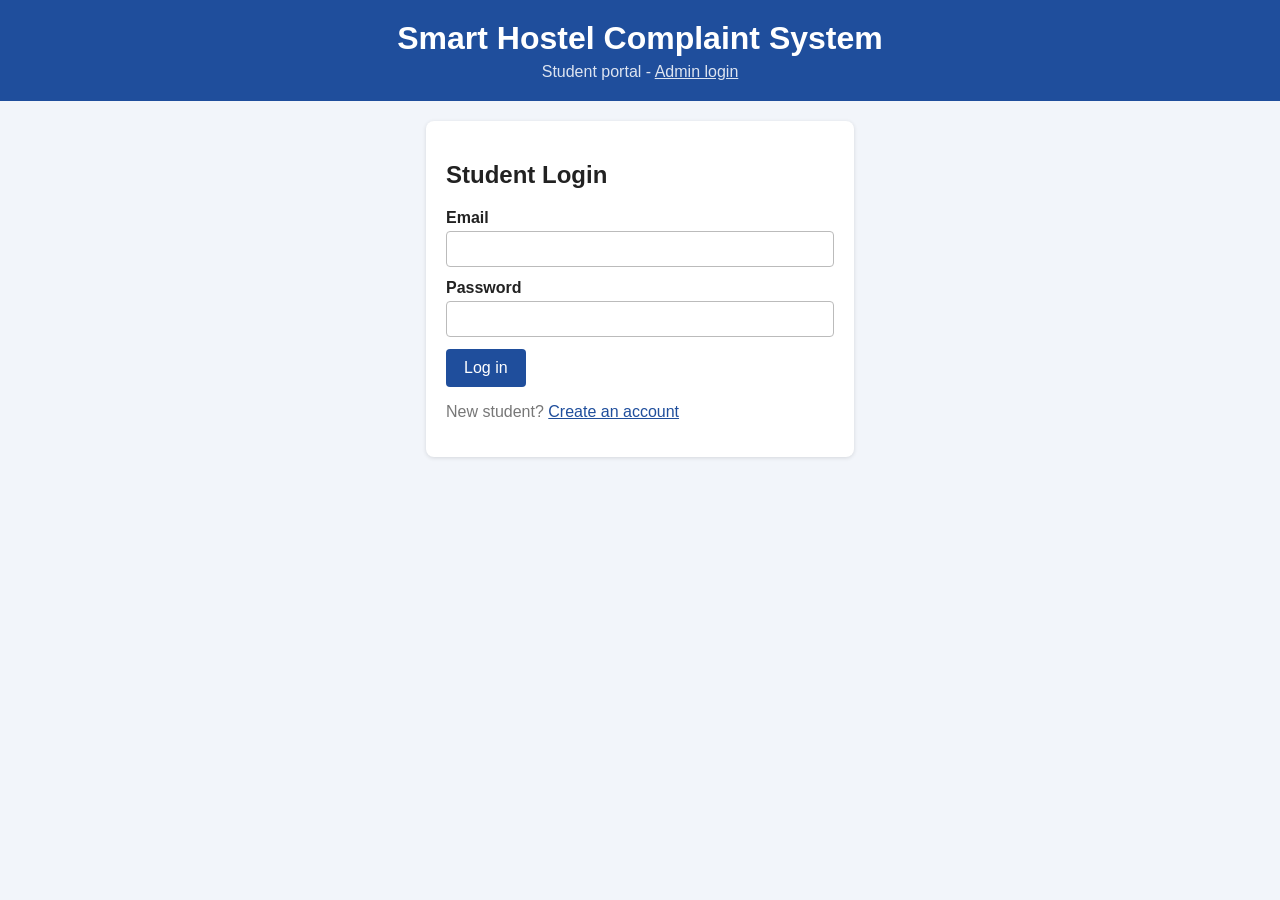
<file: frontend/index.html>
<!DOCTYPE html>
<html lang="en">
<head>
  <meta charset="UTF-8">
  <meta name="viewport" content="width=device-width, initial-scale=1">
  <title>Student Dashboard - Smart Hostel Complaint System</title>
  <link rel="stylesheet" href="style.css">
</head>
<body>
  <header>
    <h1>Smart Hostel Complaint System</h1>
    <p>Welcome, <span id="userName"></span>
      <button id="logoutBtn" type="button" class="logout">Log out</button>
    </p>
  </header>

  <main>
    <section class="card">
      <h2>Register a Complaint</h2>
      <form id="complaintForm">
        <label>Room number
          <input type="text" id="roomNo" placeholder="e.g. 204">
        </label>

        <label>Category
          <select id="categoryId">
            <option value="1">Electrical</option>
            <option value="2">Plumbing</option>
            <option value="3">Cleaning</option>
            <option value="4">Wi-Fi/Internet</option>
            <option value="5">Furniture</option>
            <option value="6">Water supply</option>
            <option value="7">Maintenance</option>
            <option value="8">Other</option>
          </select>
        </label>

        <label>Priority
          <select id="priority">
            <option value="LOW">Low</option>
            <option value="MEDIUM">Medium</option>
            <option value="HIGH">High</option>
          </select>
        </label>

        <label>Description
          <textarea id="description" rows="3" placeholder="Describe the problem"></textarea>
        </label>

        <label>Photo of the problem (optional)
          <input type="file" id="photo" accept="image/*">
        </label>

        <button type="submit">Submit Complaint</button>
        <p id="message"></p>
      </form>
    </section>

    <section class="card">
      <h2>My Complaints</h2>
      <button id="refreshBtn" type="button">Refresh</button>
      <table>
        <thead>
          <tr>
            <th>ID</th><th>Room</th><th>Category</th>
            <th>Description</th><th>Priority</th><th>Status</th><th>Assigned to</th><th>Remarks</th><th>Photo</th><th>Date</th>
          </tr>
        </thead>
        <tbody id="complaintRows"></tbody>
      </table>
      <p id="emptyMsg" class="hint"></p>
    </section>
  </main>

  <script src="app.js"></script>
</body>
</html>
</file>
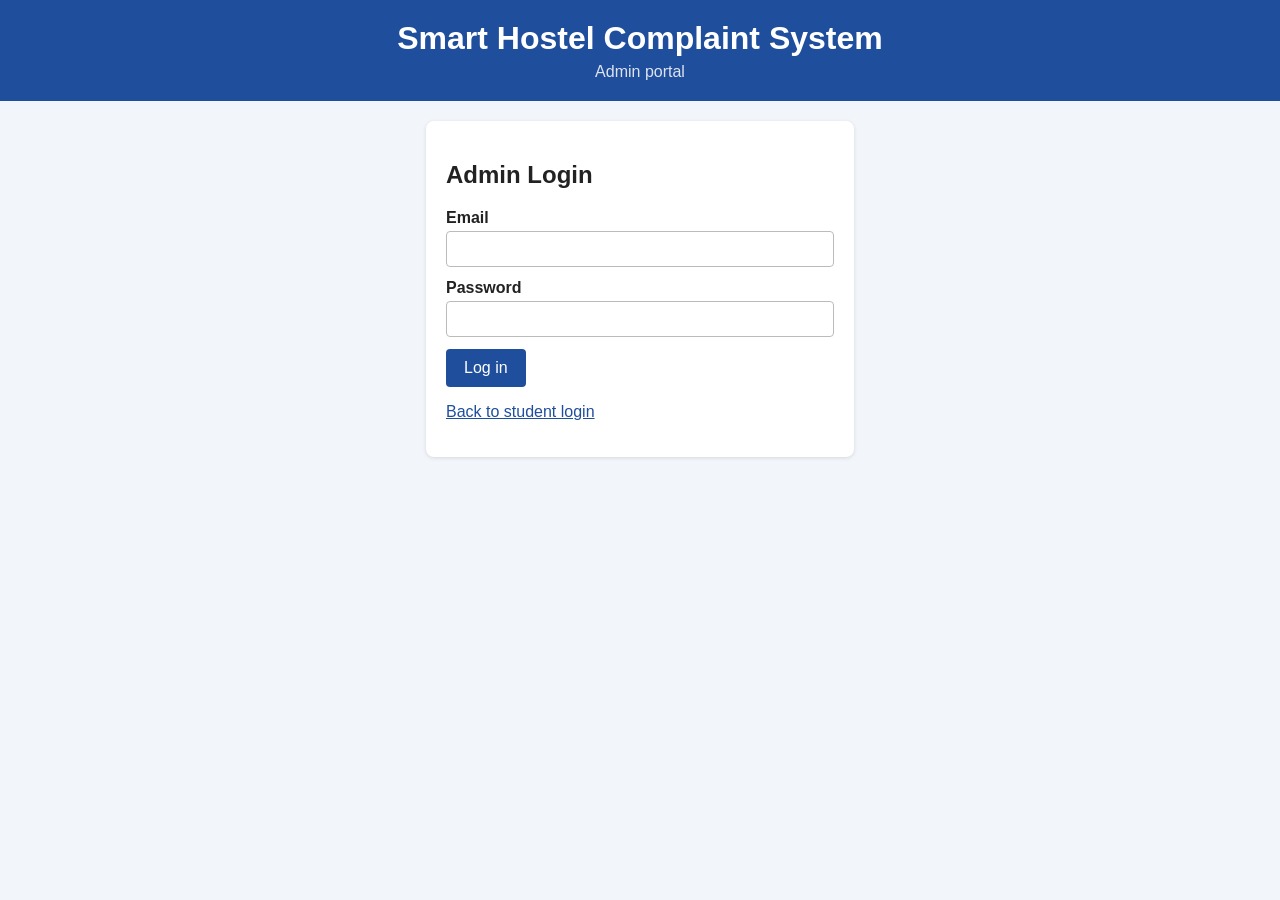
<file: frontend/admin-login.html>
<!DOCTYPE html>
<html lang="en">
<head>
  <meta charset="UTF-8">
  <meta name="viewport" content="width=device-width, initial-scale=1">
  <title>Admin Login - Smart Hostel Complaint System</title>
  <link rel="stylesheet" href="style.css">
</head>
<body>
  <header>
    <h1>Smart Hostel Complaint System</h1>
    <p>Admin portal</p>
  </header>

  <main class="narrow">
    <section class="card">
      <h2>Admin Login</h2>
      <form id="adminLoginForm">
        <label>Email
          <input type="email" id="adminEmail" required>
        </label>
        <label>Password
          <input type="password" id="adminPassword" required>
        </label>
        <button type="submit">Log in</button>
        <p id="adminMsg"></p>
      </form>
      <p class="hint"><a href="login.html">Back to student login</a></p>
    </section>
  </main>

  <script src="admin-login.js"></script>
</body>
</html>
</file>
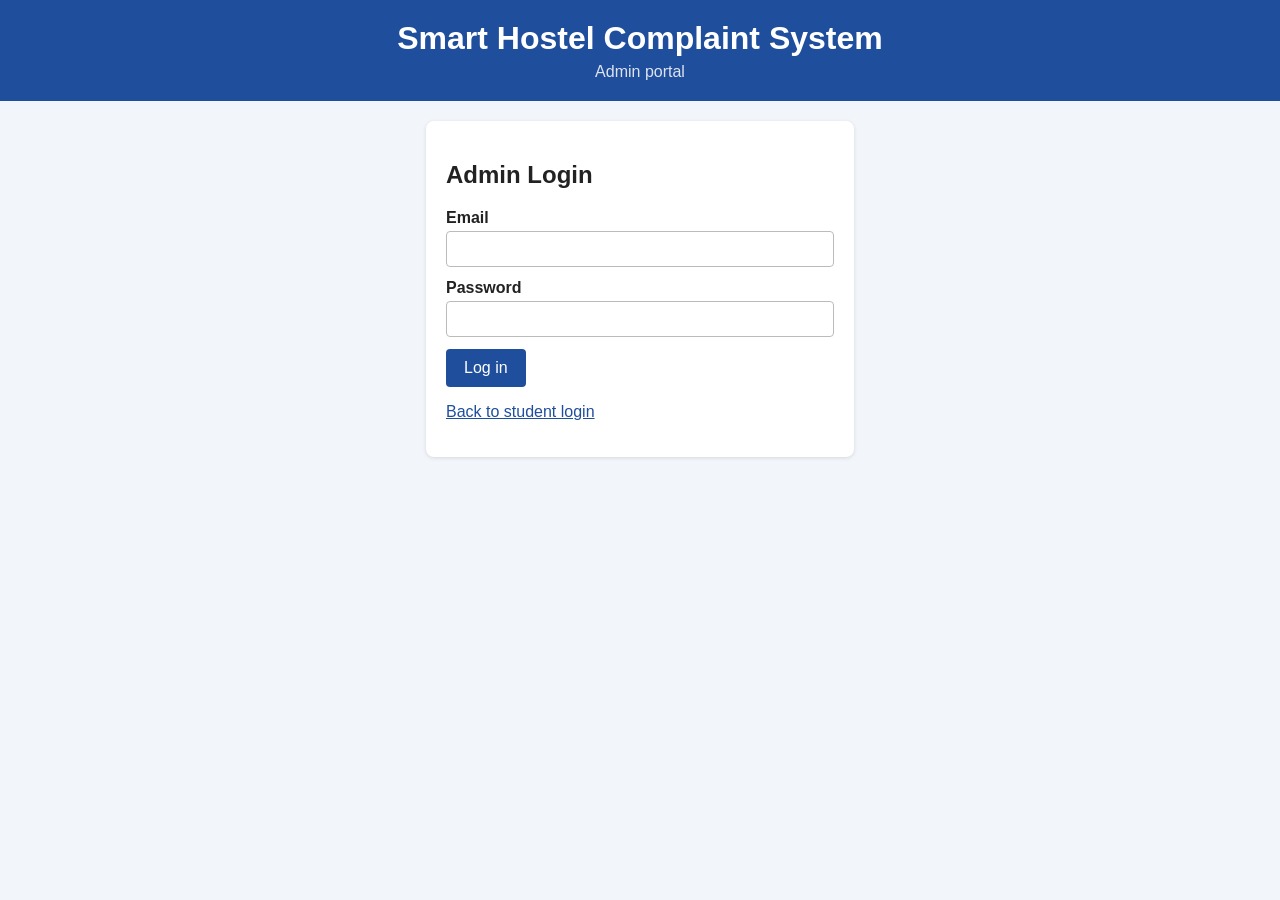
<file: frontend/admin.html>
<!DOCTYPE html>
<html lang="en">
<head>
  <meta charset="UTF-8">
  <meta name="viewport" content="width=device-width, initial-scale=1">
  <title>Admin Dashboard - Smart Hostel Complaint System</title>
  <link rel="stylesheet" href="style.css">
</head>
<body>
  <header>
    <h1>Admin Dashboard</h1>
    <p>Welcome, <span id="userName"></span>
      <button id="logoutBtn" type="button" class="logout">Log out</button>
    </p>
  </header>

  <main class="wide">
    <section class="summary">
      <div class="box"><span id="sumTotal">0</span><small>Total complaints</small></div>
      <div class="box"><span id="sumPending">0</span><small>Pending</small></div>
      <div class="box"><span id="sumResolved">0</span><small>Resolved</small></div>
    </section>

    <section class="card">
      <h2>Filter complaints</h2>
      <div class="filters">
        <input type="text" id="fSearch" placeholder="Search ID, room or description">
        <select id="fStatus">
          <option value="">All statuses</option>
          <option value="SUBMITTED">Submitted</option>
          <option value="IN_REVIEW">In review</option>
          <option value="ASSIGNED">Assigned</option>
          <option value="IN_PROGRESS">In progress</option>
          <option value="RESOLVED">Resolved</option>
        </select>
        <select id="fCategory">
          <option value="">All categories</option>
          <option value="1">Electrical</option>
          <option value="2">Plumbing</option>
          <option value="3">Cleaning</option>
          <option value="4">Wi-Fi/Internet</option>
          <option value="5">Furniture</option>
          <option value="6">Water supply</option>
          <option value="7">Maintenance</option>
          <option value="8">Other</option>
        </select>
        <select id="fPriority">
          <option value="">All priorities</option>
          <option value="HIGH">High</option>
          <option value="MEDIUM">Medium</option>
          <option value="LOW">Low</option>
        </select>
        <button id="applyBtn" type="button">Apply</button>
        <button id="clearBtn" type="button" class="secondary">Clear</button>
      </div>
    </section>

    <section class="card" id="managePanel" hidden>
      <h2>Manage complaint <span id="panelId"></span></h2>
      <p id="panelInfo" class="hint"></p>
      <div id="panelPhoto"></div>
      <form id="manageForm">
        <label>Status
          <select id="mStatus">
            <option value="SUBMITTED">Submitted</option>
            <option value="IN_REVIEW">In review</option>
            <option value="ASSIGNED">Assigned</option>
            <option value="IN_PROGRESS">In progress</option>
            <option value="RESOLVED">Resolved</option>
          </select>
        </label>
        <label>Assigned to
          <input type="text" id="mAssigned" placeholder="e.g. Electrician Ramesh">
        </label>
        <label>Remarks
          <textarea id="mRemarks" rows="2" placeholder="Resolution remarks"></textarea>
        </label>
        <button type="submit">Save changes</button>
        <button type="button" id="deleteBtn" class="danger">Delete</button>
        <button type="button" id="closeBtn" class="secondary">Close</button>
        <p id="panelMsg"></p>
      </form>
    </section>

    <section class="card">
      <h2>All complaints</h2>
      <table>
        <thead>
          <tr>
            <th>ID</th><th>Student</th><th>Room</th><th>Category</th><th>Description</th>
            <th>Priority</th><th>Status</th><th>Assigned to</th><th>Date</th><th></th>
          </tr>
        </thead>
        <tbody id="complaintRows"></tbody>
      </table>
      <p id="emptyMsg" class="hint"></p>
    </section>
  </main>

  <script src="admin.js"></script>
</body>
</html>
</file>
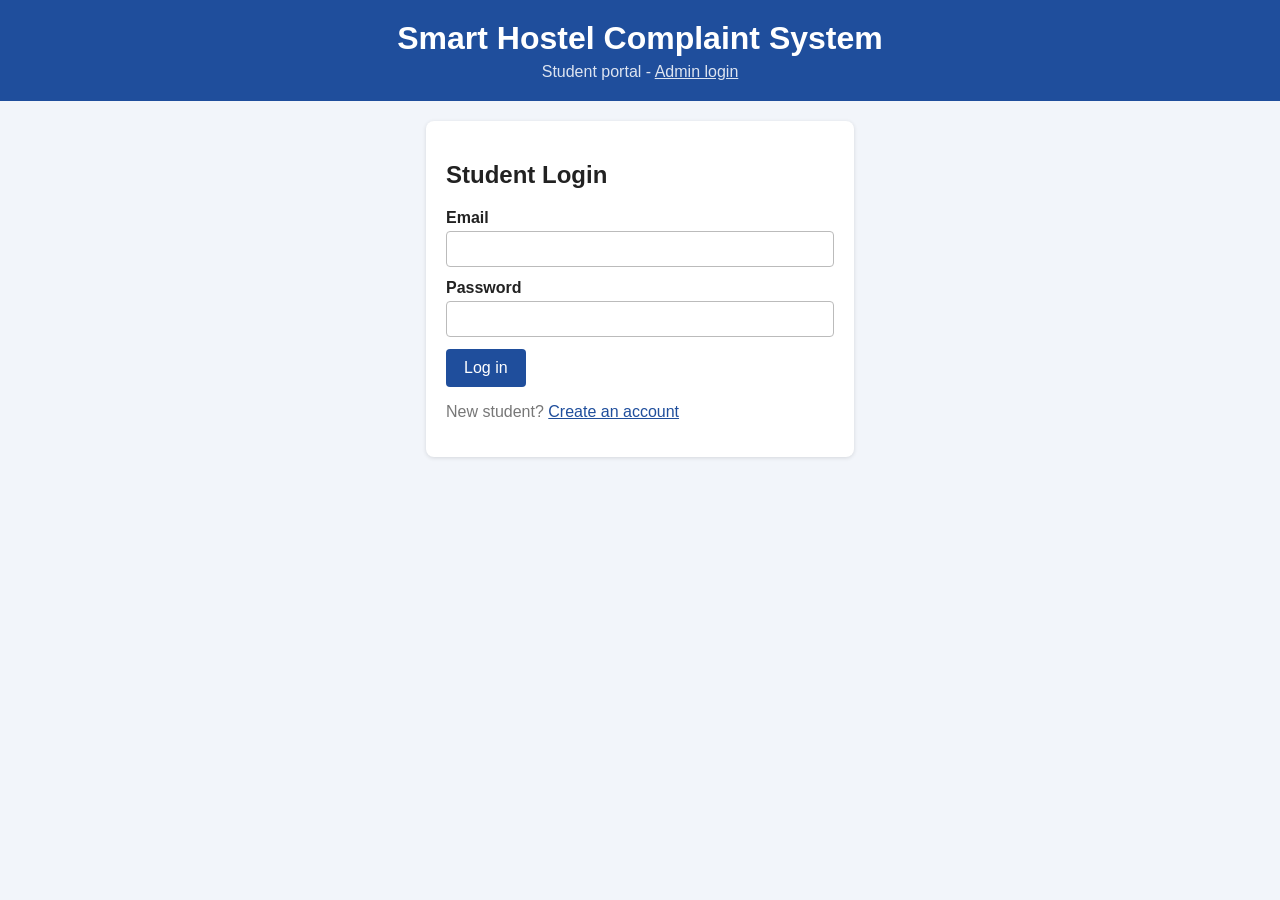
<file: frontend/login.html>
<!DOCTYPE html>
<html lang="en">
<head>
  <meta charset="UTF-8">
  <meta name="viewport" content="width=device-width, initial-scale=1">
  <title>Login - Smart Hostel Complaint System</title>
  <link rel="stylesheet" href="style.css">
</head>
<body>
  <header>
    <h1>Smart Hostel Complaint System</h1>
    <p>Student portal - <a href="admin-login.html" style="color:#fff">Admin login</a></p>
  </header>

  <main class="narrow">
    <section class="card" id="loginCard">
      <h2>Student Login</h2>
      <form id="loginForm">
        <label>Email
          <input type="email" id="loginEmail" required>
        </label>
        <label>Password
          <input type="password" id="loginPassword" required>
        </label>
        <button type="submit">Log in</button>
        <p id="loginMsg"></p>
      </form>
      <p class="hint">New student? <a href="#" id="showRegister">Create an account</a></p>
    </section>

    <section class="card hidden" id="registerCard">
      <h2>Create Account</h2>
      <form id="registerForm">
        <label>Full name
          <input type="text" id="regName" required>
        </label>
        <label>Email
          <input type="email" id="regEmail" required>
        </label>
        <label>Room number
          <input type="text" id="regRoom" placeholder="e.g. 204">
        </label>
        <label>Password (at least 6 characters)
          <input type="password" id="regPassword" minlength="6" required>
        </label>
        <button type="submit">Register</button>
        <p id="registerMsg"></p>
      </form>
      <p class="hint">Already registered? <a href="#" id="showLogin">Log in</a></p>
    </section>
  </main>

  <script src="auth.js"></script>
</body>
</html>
</file>
<file: frontend/style.css>
* { box-sizing: border-box; }
body { margin: 0; font-family: Arial, sans-serif; background: #f2f5fa; color: #222; }
header { background: #1f4e9c; color: #fff; padding: 20px; text-align: center; }
header h1 { margin: 0 0 6px; }
header p { margin: 0; opacity: .85; }
main { max-width: 900px; margin: 20px auto; padding: 0 16px; }
.card { background: #fff; border-radius: 8px; padding: 20px; margin-bottom: 20px;
        box-shadow: 0 1px 4px rgba(0,0,0,.12); }
label { display: block; margin-bottom: 12px; font-weight: bold; }
input, select, textarea { width: 100%; padding: 8px; margin-top: 4px;
        border: 1px solid #bbb; border-radius: 4px; font: inherit; }
button { background: #1f4e9c; color: #fff; border: 0; padding: 10px 18px;
        border-radius: 4px; cursor: pointer; font: inherit; }
button:hover { background: #163b78; }
#message { margin-top: 12px; font-weight: bold; }
.ok { color: #1a7f37; }
.err { color: #c62828; }
table { width: 100%; border-collapse: collapse; margin-top: 12px; font-size: 14px; }
th, td { border-bottom: 1px solid #ddd; padding: 8px; text-align: left; }
th { background: #eef2f9; }
.badge { padding: 2px 8px; border-radius: 10px; background: #e3e8f4; font-size: 12px; }
.hint { color: #777; }

.narrow { max-width: 460px; }
.hidden { display: none; }
a { color: #1f4e9c; }
header .logout { background: #fff; color: #1f4e9c; margin-left: 12px; padding: 6px 12px; }
header .logout:hover { background: #e3e8f4; }

.wide { max-width: 1100px; }
.summary { display: grid; grid-template-columns: repeat(3, 1fr); gap: 12px; margin-bottom: 20px; }
.box { background: #fff; border-radius: 8px; padding: 16px; text-align: center;
       box-shadow: 0 1px 4px rgba(0,0,0,.12); }
.box span { display: block; font-size: 32px; font-weight: bold; color: #1f4e9c; }
.box small { color: #666; }
.filters { display: grid; grid-template-columns: 2fr 1fr 1fr 1fr auto auto; gap: 8px; }
.filters input, .filters select { margin-top: 0; }
button.secondary { background: #6b7a90; }
button.danger { background: #c62828; }
button.danger:hover { background: #a01f1f; }
.badge.resolved { background: #d6f0dc; color: #1a7f37; }
#managePanel button { margin-right: 8px; }
@media (max-width: 800px) { .filters { grid-template-columns: 1fr 1fr; } }

.evidence { display: block; max-width: 320px; max-height: 240px; border: 1px solid #ddd;
            border-radius: 6px; margin: 8px 0 12px; }
</file>
